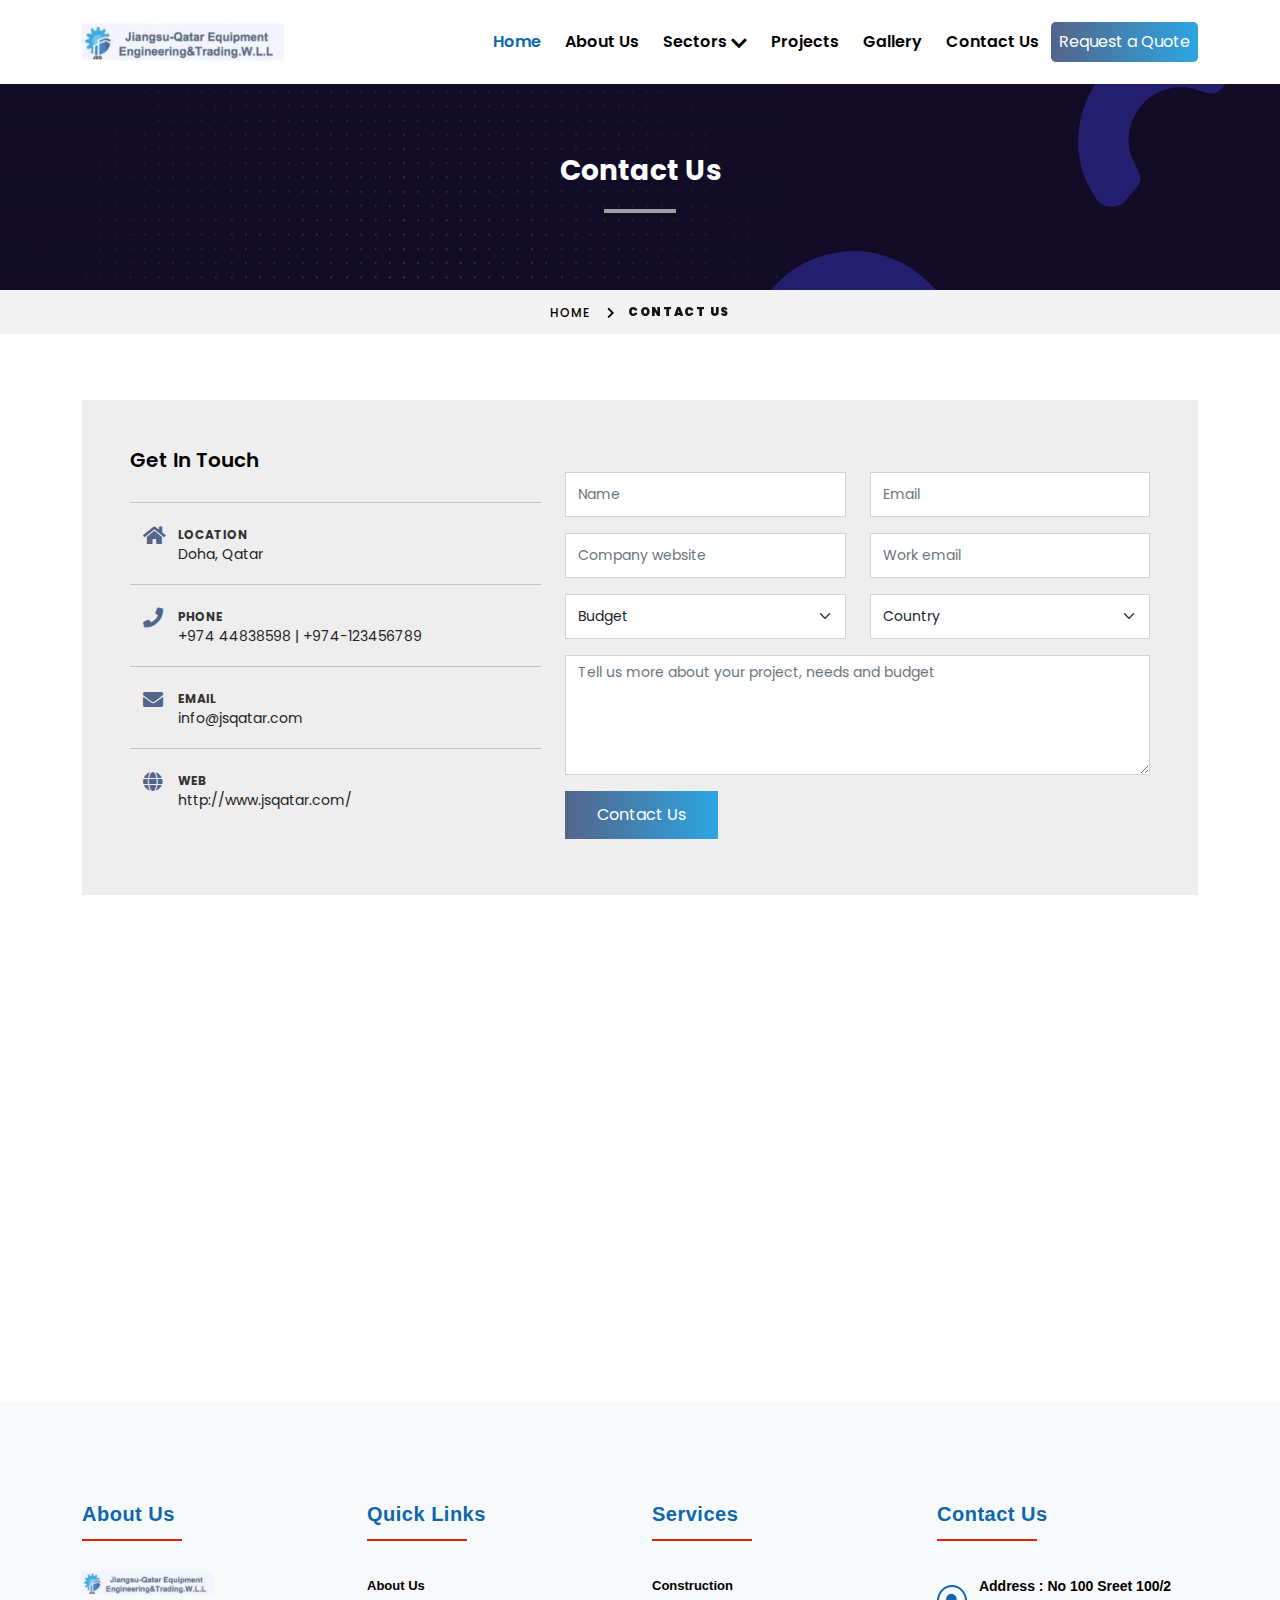
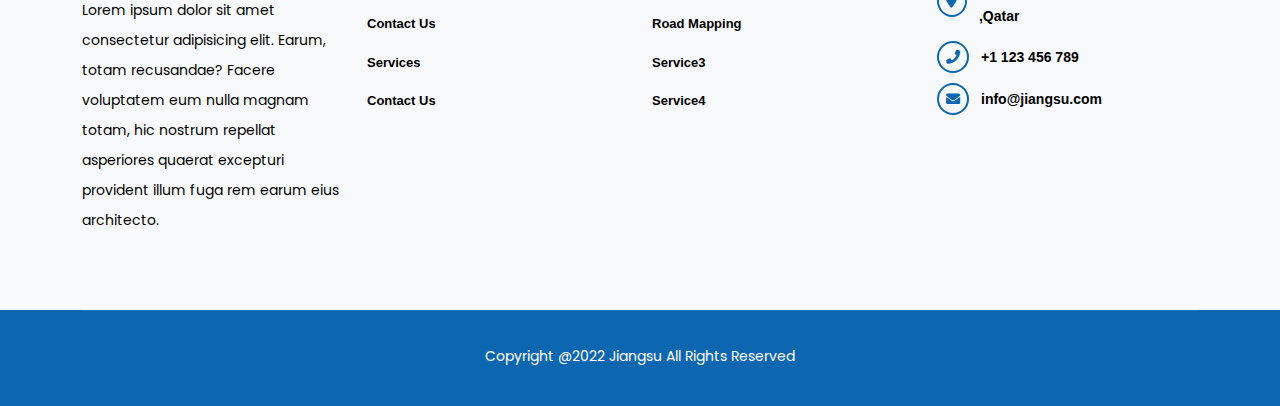
<file: contact.html>
<!DOCTYPE html>
<html lang="en">

<head>
    <meta charset="utf-8">
    <meta name="viewport" content="width=device-width, initial-scale=1, shrink-to-fit=no">

    <!-- SEO Meta Tags -->
    <meta name="description" content="Your description">
    <META NAME="ROBOTS" CONTENT="NOINDEX, NOFOLLOW">
    <meta name="author" content="Your name">
    <meta property="og:site_name" content="" />
    <meta property="og:site" content="" />
    <meta property="og:title" content="" />
    <meta property="og:description" content="" />
    <meta property="og:image" content="" />
    <meta property="og:url" content="" />
    <meta name="twitter:card" content="summary_large_image">

    <!-- Webpage Title -->
    <title>jsqatar</title>

    <!-- Styles -->
    <link href="https://fonts.googleapis.com/css?family=Poppins:100,100i,200,200i,300,300i,400,400i,500,500i,600,600i,700,700i,800,800i,900,900i&amp;display=swap" rel="stylesheet">
    <link href="css/bootstrap.min.css" rel="stylesheet">
    <link href="css/fontawesome-all.min.css" rel="stylesheet">
    <link rel="stylesheet" href="css/meanmenu.css">
    <link href="css/swiper.css" rel="stylesheet">
    <link href="css/styles.css" rel="stylesheet">

    <!-- Favicon  -->
    <link rel="icon" href="images/logo.png">
</head>

<body>



    <!-- Navigation -->
    <div class="navbar-area">

        <div class="mobile-nav">
            <a href="index.html" class="logo">
                <img src="images/logo.png" alt="Logo">
            </a>
        </div>

        <div class="main-nav">
            <div class="container">
                <nav class="navbar navbar-expand-md navbar-light ">
                    <a class="navbar-brand" href="index.html">
                        <img src="images/logo.png" alt="Logo" class="img-fluid logo">
                    </a>
                    <div class="collapse navbar-collapse mean-menu" id="navbarSupportedContent">
                        <ul class="navbar-nav ms-auto">
                            <li class="nav-item">
                                <a href="index.html" class="nav-link active">
                                    Home
                                
                                </a>

                            </li>

                            <li class="nav-item ">
                                <a href="about.html " class="nav-link ">
                                    About Us
                                </a>
                            </li>

                            <li class="nav-item">
                                <a href="service.html" class="nav-link">
                                    Sectors
                                    <i class='fa fa-chevron-down'></i>
                                </a>
                                <ul class="dropdown-menu">
                                    <li class="nav-item">
                                        <a href="servicesingle.html" class="nav-link">
                                            Construction Division
                                        </a>
                                    </li>
                                    <li class="nav-item">
                                        <a href="servicesingle.html" class="nav-link">
                                            Equipment Rental Division
                                        </a>
                                    </li>
                                    <li class="nav-item">
                                        <a href="servicesingle.html" class="nav-link">
                                            Steel structure division
                                        </a>
                                    </li>
                                    <li class="nav-item">
                                        <a href="servicesingle.html" class="nav-link">
                                            Software Design and Development
                                        </a>
                                    </li>
                                    <li class="nav-item">
                                        <a href="servicesingle.html " class="nav-link ">
                                            Trading Division
                                        </a>
                                    </li>
                                </ul>
                            </li>
                            <li class="nav-item ">
                                <a href="projects.html " class="nav-link ">
                                    Projects
                                </a>
                            </li>
                            <li class="nav-item ">
                                <a href="gallery.html " class="nav-link ">
                                    Gallery
                                </a>
                            </li>
                            <li class="nav-item ">
                                <a href="contact.html " class="nav-link ">
                                    Contact Us
                                </a>
                            </li>


                        </ul>
                        <a href="" class="default-btn p-2 rounded-3 d-none d-md-block ">Request a Quote <i class="bx bx-chevron-right"></i></a>

                    </div>
                </nav>
            </div>
        </div>

    </div>
    <!-- end of navbar -->
    <!-- end of navigation -->


    <!-- Breadcrumb -->
    <section class="bg-gray-7">
        <div class="breadcrumbs-custom box-transform-wrap context-dark bg-image gradient-overlay" style="background-image: url(images/page-header-bg.svg);">
            <div class="container">
                <h3 class="breadcrumbs-custom-title text-white">Contact Us</h3>
                <div class="breadcrumbs-custom-decor"></div>
            </div>
        </div>
        <div class="container text-center">
            <ul class="breadcrumbs-custom-path">
                <li><a href="index.html">Home</a></li>
                <!-- <li><a href="services.html">Services</a></li> -->
                <li class="active">Contact Us</li>
            </ul>
        </div>
    </section>

    <!-- end of Breadcrumb -->

    <!-- Contact us starts -->
    <section class="pt-50 myteam ">
        <div class="container">
            <div class="contact_bg">
                <div class="row">
                    <div class="col-md-5">
                        <section class="section_contacts">

                            <!-- <ul class="list-social list-inline">
                                <li>
                                    <a href="javascript:void(0);"><i class="icon fab fa-facebook"></i></a>
                                </li>
                                <li>
                                    <a href="javascript:void(0);"><i class="icon fab fa-twitter"></i></a>
                                </li>

                                <li>
                                    <a href="javascript:void(0);"><i class="icon fab fa-linkedin"></i></a>
                                </li>

                            </ul> -->
                            <h5>Get In Touch</h5>
                            <ul class="list-contacts list-unstyled">
                                <li class="list-contacts__item">
                                    <i class="fa fa-home"></i>
                                    <div class="list-contacts__inner">
                                        <div class="list-contacts__title">location</div>
                                        <div class="list-contacts__info">Doha, Qatar</div>
                                    </div>
                                </li>
                                <li class="list-contacts__item">
                                    <i class="fa fa-phone icon stroke "></i>
                                    <div class="list-contacts__inner">
                                        <div class="list-contacts__title">PHONE</div>
                                        <div class="list-contacts__info"> +974 44838598 | +974-123456789</div>
                                    </div>
                                </li>

                                <li class="list-contacts__item">
                                    <i class="fa fa-envelope"></i>
                                    <div class="list-contacts__inner">
                                        <div class="list-contacts__title">EMAIL</div>
                                        <div class="list-contacts__info">info@jsqatar.com </div>
                                    </div>
                                </li>
                                <li class="list-contacts__item">
                                    <i class="fa fa-globe"></i>
                                    <div class="list-contacts__inner">
                                        <div class="list-contacts__title">WEB</div>
                                        <div class="list-contacts__info">http://www.jsqatar.com/ </div>
                                    </div>
                                </li>

                            </ul>
                        </section>
                        <!-- end section_contacts -->
                    </div>
                    <div class="col-md-7">
                        <div class="contact_form">
                            <form action="#" class="mt-4 register-form">
                                <div class="row">
                                    <div class="col-sm-6">
                                        <div class="input-group mb-3">
                                            <input type="text" class="form-control" placeholder="Name" aria-label="name">
                                        </div>
                                    </div>
                                    <div class="col-sm-6 ">
                                        <div class="input-group mb-3">
                                            <input type="email" class="form-control" placeholder="Email" aria-label="email">
                                        </div>
                                    </div>
                                    <div class="col-sm-6">
                                        <div class="input-group mb-3">
                                            <input type="text" class="form-control" placeholder="Company website" aria-label="company-website">
                                        </div>
                                    </div>
                                    <div class="col-sm-6">
                                        <div class="input-group mb-3">
                                            <input type="email" class="form-control" placeholder="Work email" aria-label="work-Email">
                                        </div>
                                    </div>
                                    <div class="col-sm-6">
                                        <div class="input-group mb-3">
                                            <select class="form-control form-select" name="budget" id="budget" required="" data-msg="Please select your budget.">
                                                <option value="" selected="" disabled="">Budget</option>
                                                <option value="budget1">None, just getting started</option>
                                                <option value="budget1">Less than $20,000</option>
                                                <option value="budget1">$20,000 to $50,000</option>
                                                <option value="budget1">$50,000 to $100,000</option>
                                                <option value="budget2">$100,000 to $500,000</option>
                                                <option value="budget3">More than $500,000</option>
                                            </select>
                                        </div>
                                    </div>
                                    <div class="col-sm-6">
                                        <div class="input-group mb-3">
                                            <select class="form-control form-select" name="country" id="country" required="" data-msg="Please select your country.">
                                                <option value="" selected="" disabled="">Country</option>
                                                <option value="AF">Afghanistan</option>
                                                <option value="AX">Åland Islands</option>
                                                <option value="AL">Albania</option>
                                                <option value="DZ">Algeria</option>
                                                <option value="AS">American Samoa</option>
                                                <option value="AD">Andorra</option>
                                                <option value="AO">Angola</option>
                                                <option value="AI">Anguilla</option>
                                                <option value="AQ">Antarctica</option>
                                                <option value="AG">Antigua and Barbuda</option>
                                                <option value="AR">Argentina</option>
                                                <option value="AM">Armenia</option>
                                               
                                            </select>
                                        </div>
                                    </div>
                                    <div class="col-12">
                                        <div class="input-group mb-3">
                                            <textarea class="form-control" placeholder="Tell us more about your project, needs and budget" style="height: 120px"></textarea>
                                        </div>
                                    </div>

                                    <div class="col-12">
                                        <a href="" class="default-btn ">Contact Us</a>
                                    </div>
                                </div>
                            </form>
                        </div>


                    </div>
                </div>
            </div>
        </div>
    </section>
    <section class="pt-50">
        <div class="container">
            <iframe src="https://www.google.com/maps/embed?pb=!1m18!1m12!1m3!1d923095.8102764545!2d50.65728392026866!3d25.343048538945993!2m3!1f0!2f0!3f0!3m2!1i1024!2i768!4f13.1!3m3!1m2!1s0x3e45c534ffdce87f%3A0x1cfa88cf812b4032!2sQatar!5e0!3m2!1sen!2snp!4v1670578359825!5m2!1sen!2snp"
                width="100%" height="450" style="border:0;" allowfullscreen="" loading="lazy" referrerpolicy="no-referrer-when-downgrade"></iframe>
        </div>
    </section>
    <div class="footer-bottom-area bg-dark-light section-padding-sm">
        <div class="container">
            <div class="row widgets footer-widgets">

                <div class="col-lg-3 col-md-6 col-12">
                    <div class="single-widget widget-about">
                        <h5 class="widget-title">About Us</h5>
                        <img src="images/logo.png" alt="about widget image">
                        <p>Lorem ipsum dolor sit amet consectetur adipisicing elit. Earum, totam recusandae? Facere voluptatem eum nulla magnam totam, hic nostrum repellat asperiores quaerat excepturi provident illum fuga rem earum eius architecto.</p>
                    </div>
                </div>

                <div class="col-lg-3 col-md-6 col-12">
                    <div class="single-widget widget-quick-links">
                        <h5 class="widget-title">Quick Links</h5>
                        <ul>
                            <li><a href="#">About Us</a></li>
                            <li><a href="#">Contact Us</a></li>
                            <li><a href="#">Services</a></li>
                            <li><a href="#">Contact Us</a></li>
                        </ul>
                    </div>
                </div>

                <div class="col-lg-3 col-md-6 col-12">
                    <div class="single-widget widget-quick-links">
                        <h5 class="widget-title">Services</h5>
                        <ul>
                            <li><a href="#">Construction</a></li>
                            <li><a href="#">Road Mapping</a></li>
                            <li><a href="#">Service3</a></li>
                            <li><a href="#">Service4</a></li>
                        </ul>
                    </div>
                </div>

                <div class="col-lg-3 col-md-6 col-12">
                    <div class="single-widget widget-contact">
                        <h5 class="widget-title">Contact Us</h5>
                        <ul>
                            <li class="address">
                                <span class="icon"><i class="fa fa-map-marker"></i></span>
                                <p>Address : No 100 Sreet 100/2 ,Qatar</p>
                            </li>
                            <li class="phone">
                                <span class="icon"><i class="fa fa-phone"></i></span>
                                <p><a href="#">+1 123 456 789</a></p>
                            </li>

                            <li class="email">
                                <span class="icon"><i class="fa fa-envelope"></i></span>
                                <p><a href="#">info@jiangsu.com</a></p>
                            </li>
                        </ul>
                    </div>
                </div>

            </div>


        </div>
        <div>
            <div class="copyright-area">
                <div class="container">
                    <div class="copyright-area-content">
                        <p>
                            Copyright @2022 Jiangsu All Rights Reserved

                        </p>
                    </div>
                </div>
            </div>
        </div>
    </div>
    <!-- end of back to top button -->

    <!-- Scripts -->
    <script src="https://cdnjs.cloudflare.com/ajax/libs/jquery/3.6.0/jquery.min.js " integrity="sha512-894YE6QWD5I59HgZOGReFYm4dnWc1Qt5NtvYSaNcOP+u1T9qYdvdihz0PPSiiqn/+/3e7Jo4EaG7TubfWGUrMQ==" crossorigin=" anonymous " referrerpolicy="no-referrer "></script>
    <script src="js/bootstrap.min.js "></script>
    <!-- Bootstrap framework -->
    <script src="js/meanmenu.js "></script>
    <!-- <script src="js/swiper.min.js "></script> -->

    <script src="js/scripts.js "></script>
    <!-- Custom scripts -->

</body>

</html>
</file>
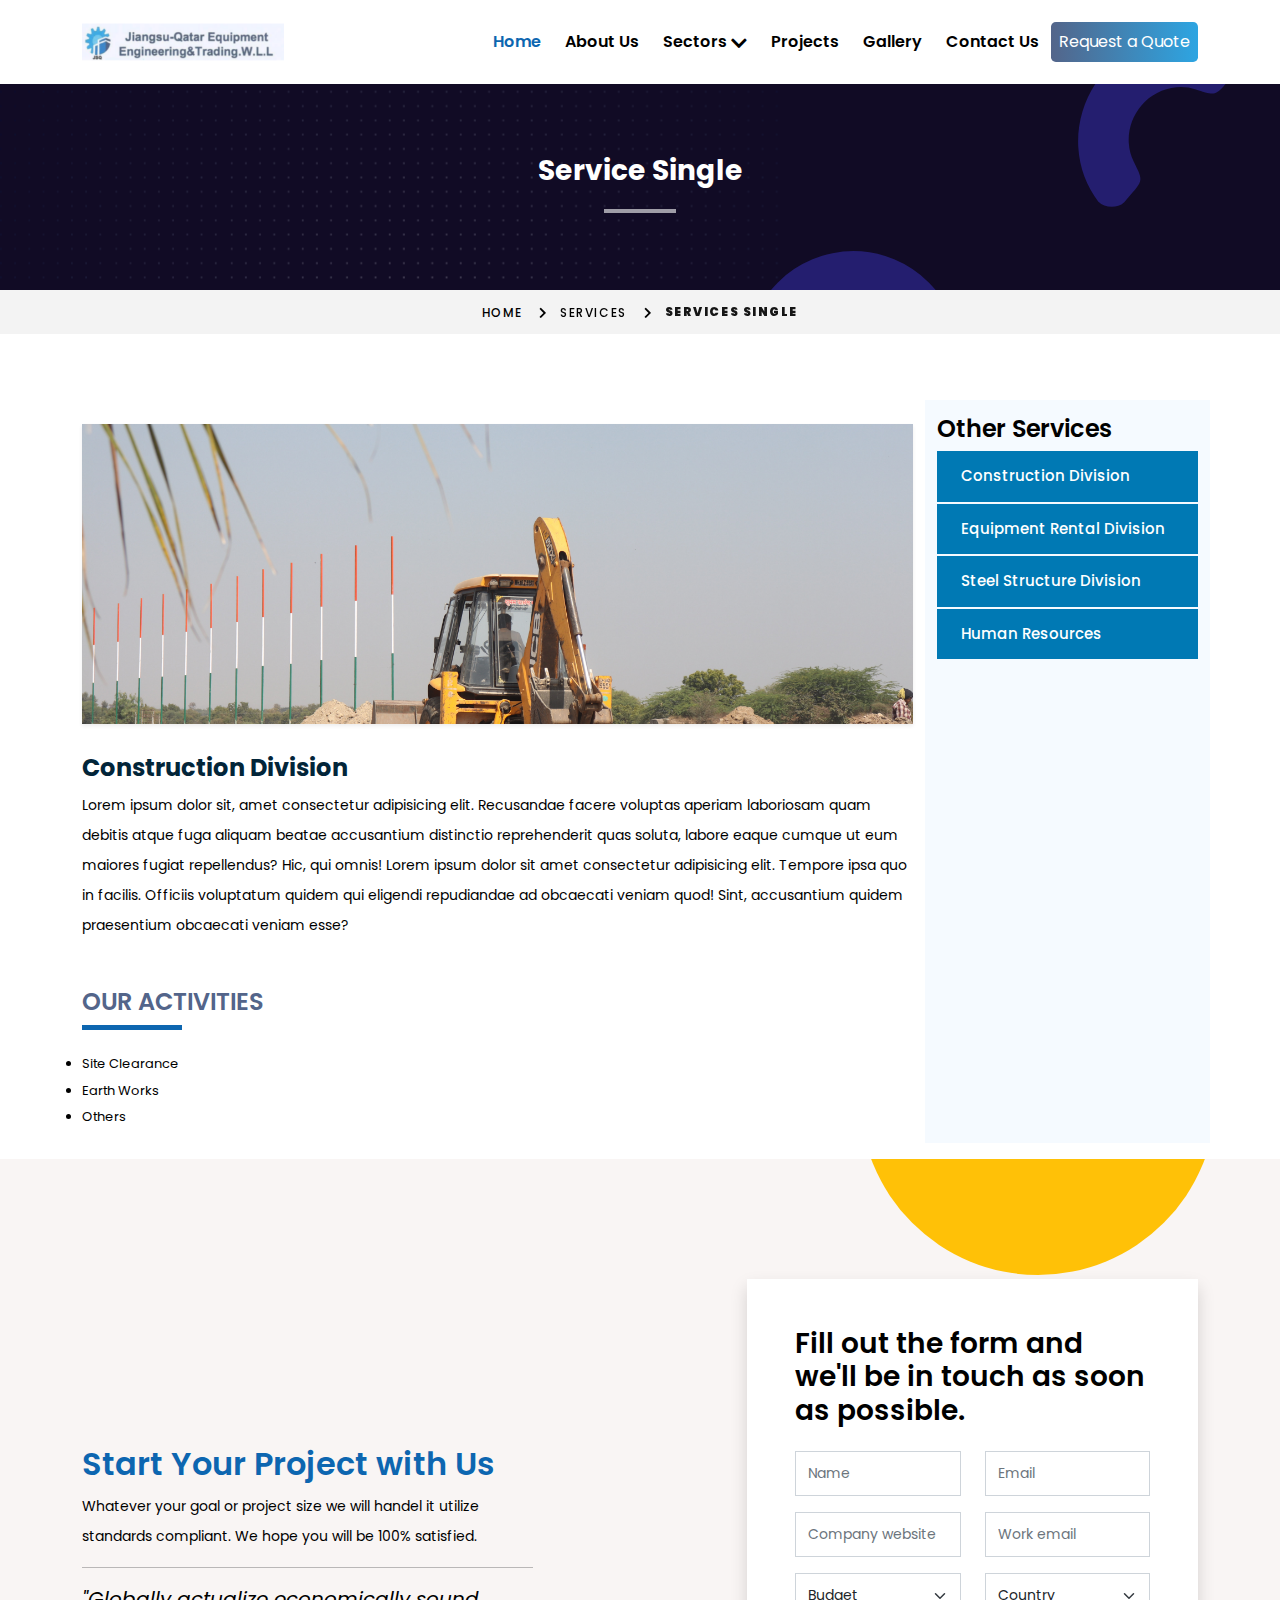
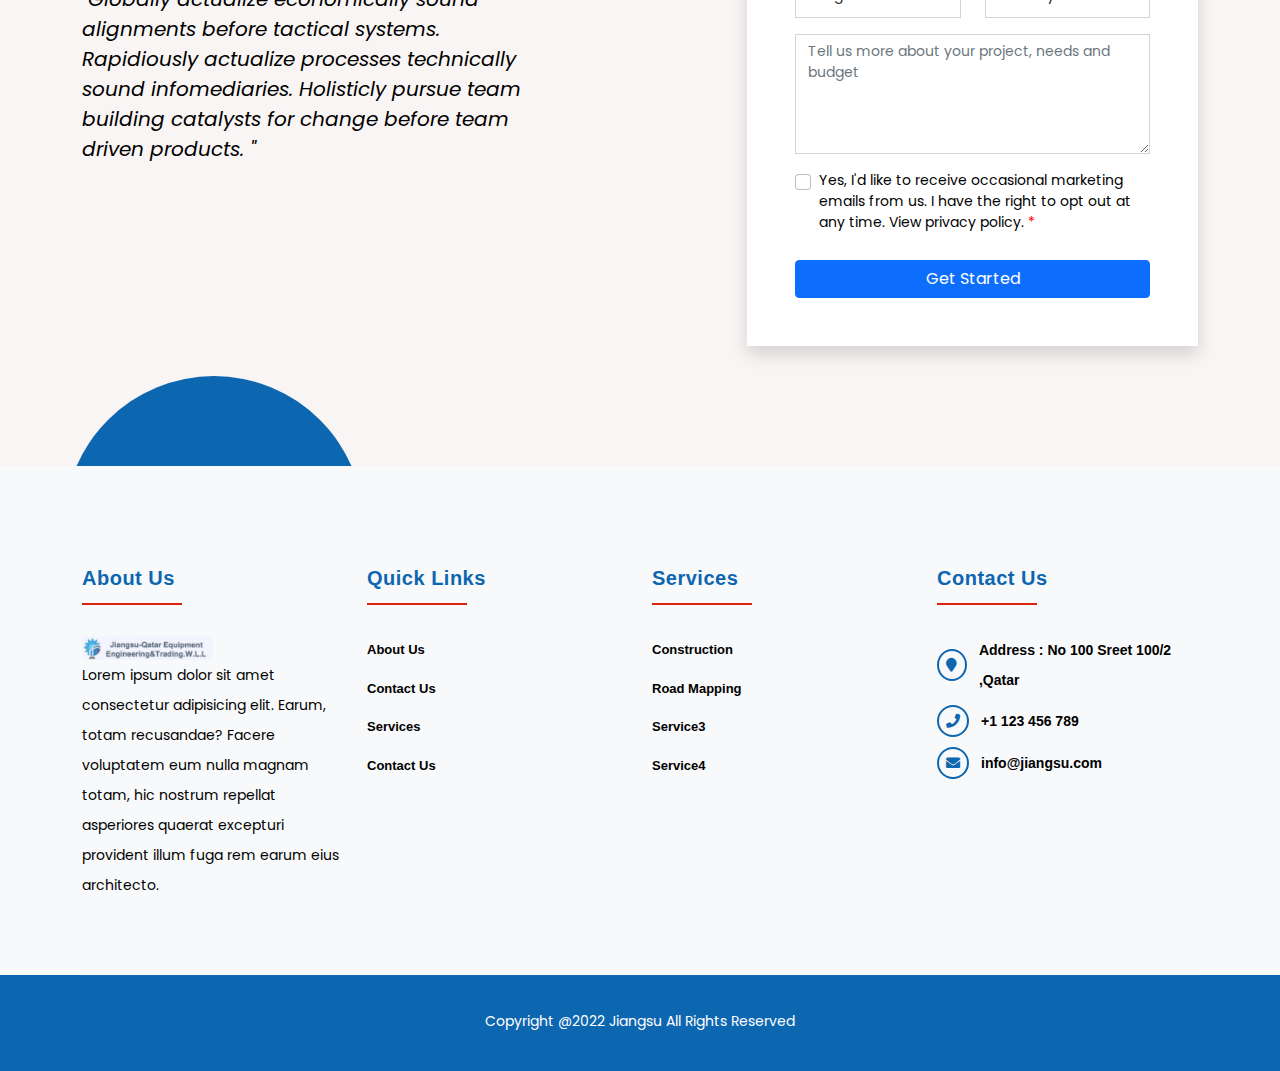
<file: servicesingle.html>
<!DOCTYPE html>
<html lang="en">

<head>
    <meta charset="utf-8">
    <meta name="viewport" content="width=device-width, initial-scale=1, shrink-to-fit=no">

    <!-- SEO Meta Tags -->
    <meta name="description" content="Your description">
    <META NAME="ROBOTS" CONTENT="NOINDEX, NOFOLLOW">
    <meta name="author" content="Your name">
    <meta property="og:site_name" content="" />
    <meta property="og:site" content="" />
    <meta property="og:title" content="" />
    <meta property="og:description" content="" />
    <meta property="og:image" content="" />
    <meta property="og:url" content="" />
    <meta name="twitter:card" content="summary_large_image">

    <!-- Webpage Title -->
    <title>jsqatar</title>

    <!-- Styles -->
    <link href="https://fonts.googleapis.com/css?family=Poppins:100,100i,200,200i,300,300i,400,400i,500,500i,600,600i,700,700i,800,800i,900,900i&amp;display=swap" rel="stylesheet">
    <link href="css/bootstrap.min.css" rel="stylesheet">
    <link href="css/fontawesome-all.min.css" rel="stylesheet">
    <link rel="stylesheet" href="css/meanmenu.css">
    <link href="css/swiper.css" rel="stylesheet">
    <link href="css/styles.css" rel="stylesheet">

    <!-- Favicon  -->
    <link rel="icon" href="images/logo.png">
</head>

<body>



    <!-- Navigation -->
    <div class="navbar-area">

        <div class="mobile-nav">
            <a href="index.html" class="logo">
                <img src="images/logo.png" alt="Logo">
            </a>
        </div>

        <div class="main-nav">
            <div class="container">
                <nav class="navbar navbar-expand-md navbar-light ">
                    <a class="navbar-brand" href="index.html">
                        <img src="images/logo.png" alt="Logo" class="img-fluid logo">
                    </a>
                    <div class="collapse navbar-collapse mean-menu" id="navbarSupportedContent">
                        <ul class="navbar-nav ms-auto">
                            <li class="nav-item">
                                <a href="index.html" class="nav-link active">
                                    Home
                                
                                </a>

                            </li>

                            <li class="nav-item ">
                                <a href="about.html " class="nav-link ">
                                    About Us
                                </a>
                            </li>

                            <li class="nav-item">
                                <a href="service.html" class="nav-link">
                                    Sectors
                                    <i class='fa fa-chevron-down'></i>
                                </a>
                                <ul class="dropdown-menu">
                                    <li class="nav-item">
                                        <a href="servicesingle.html" class="nav-link">
                                            Construction Division
                                        </a>
                                    </li>
                                    <li class="nav-item">
                                        <a href="servicesingle.html" class="nav-link">
                                            Equipment Rental Division
                                        </a>
                                    </li>
                                    <li class="nav-item">
                                        <a href="servicesingle.html" class="nav-link">
                                            Steel structure division
                                        </a>
                                    </li>
                                    <li class="nav-item">
                                        <a href="servicesingle.html" class="nav-link">
                                            Software Design and Development
                                        </a>
                                    </li>
                                    <li class="nav-item">
                                        <a href="servicesingle.html " class="nav-link ">
                                            Trading Division
                                        </a>
                                    </li>
                                </ul>
                            </li>
                            <li class="nav-item ">
                                <a href="projects.html " class="nav-link ">
                                    Projects
                                </a>
                            </li>
                            <li class="nav-item ">
                                <a href="gallery.html " class="nav-link ">
                                    Gallery
                                </a>
                            </li>
                            <li class="nav-item ">
                                <a href="contact.html " class="nav-link ">
                                    Contact Us
                                </a>
                            </li>


                        </ul>
                        <a href="" class="default-btn p-2 rounded-3 d-none d-md-block ">Request a Quote <i class="bx bx-chevron-right"></i></a>

                    </div>
                </nav>
            </div>
        </div>

    </div>
    <!-- end of navbar -->
    <!-- end of navigation -->


    <!-- Breadcrumb -->
    <section class="bg-gray-7">
        <div class="breadcrumbs-custom box-transform-wrap context-dark bg-image gradient-overlay" style="background-image: url(images/page-header-bg.svg);">
            <div class="container">
                <h3 class="breadcrumbs-custom-title text-white">Service Single</h3>
                <div class="breadcrumbs-custom-decor"></div>
            </div>
        </div>
        <div class="container text-center">
            <ul class="breadcrumbs-custom-path">
                <li><a href="index.html">Home</a></li>
                <li><a href="services.html">Services</a></li>
                <li class="active">Services Single</li>
            </ul>
        </div>
    </section>

    <!-- end of Breadcrumb -->

    <!-- single service starts -->
    <section class="pt-50 service_inner">
        <div class="container">
            <div class="row">
                <div class="col-md-9">
                    <div class="row align-items-lg-center justify-content-between">
                        <div class="col-lg-12 ">
                            <div class="pr-lg-4 mt-md-4 position-relative">
                                <div class=" serimg">
                                    <img src="images/roadworks.jpg" alt="" class="img-fluid shadow-sm rounded-custom">
                                </div>
                            </div>
                        </div>
                        <div class="col-lg-12 ">
                            <div class="mb-4">
                                <h2>Construction Division</h2>
                                <p>Lorem ipsum dolor sit, amet consectetur adipisicing elit. Recusandae facere voluptas aperiam laboriosam quam debitis atque fuga aliquam beatae accusantium distinctio reprehenderit quas soluta, labore eaque cumque ut eum
                                    maiores fugiat repellendus? Hic, qui omnis! Lorem ipsum dolor sit amet consectetur adipisicing elit. Tempore ipsa quo in facilis. Officiis voluptatum quidem qui eligendi repudiandae ad obcaecati veniam quod! Sint, accusantium
                                    quidem praesentium obcaecati veniam esse? </p>
                            </div>

                        </div>

                    </div>

                    <div class="row align-items-lg-center justify-content-between pt-4">
                        <div class="col-lg-12">
                            <div class="mb-4 associated_partners">
                                <h3 class="">Our Activities</h3>
                            </div>
                            <ul class="list-unstyled  mt-2 otheract">
                                <li>
                                    Site Clearance
                                </li>
                                <li>
                                    Earth Works
                                </li>
                                <li>
                                    Others
                                </li>
                            </ul>
                        </div>

                    </div>
                </div>
                <div class="col-md-3 mybg">
                    <aside class="widget widget-nav-menu">
                        <h4 class="text-start">Other Services</h4>
                        <ul class="widget-menu text-start list-unstyled">
                            <li class="active"><a href="servicesingle.html">Construction Division</a></li>
                            <li><a href="servicesingle.html">Equipment Rental Division</a></li>
                            <li><a href="servicesingle.html">Steel Structure Division</a></li>
                            <li><a href="servicesingle.html">Human Resources</a></li>

                        </ul>
                    </aside>
                </div>
            </div>
        </div>
    </section>



    <section class="serv_bg ptb-120 position-relative overflow-hidden mt-3">
        <div class="container">
            <div class="row align-items-center justify-content-between">
                <div class="col-xl-5 col-lg-5 col-md-12 order-1 order-lg-0">
                    <div class="testimonial-tab-slider-wrap mt-5 mt-lg-0 mt-xl-0">
                        <h2 class="text-theme">Start Your Project with Us</h2>
                        <p>Whatever your goal or project size we will handel it utilize standards compliant. We hope you will be 100% satisfied.</p>
                        <hr>
                        <div class=" testimonial-tab-content text-white-80">
                            <div class="">
                                <blockquote class="blockquote">
                                    <em>"Globally actualize economically sound alignments before tactical systems.
                                        Rapidiously actualize processes technically sound infomediaries. Holisticly
                                        pursue team building catalysts for change before team driven products. "</em>
                                </blockquote>
                                <!-- <div class="author-info mt-3">
                                    <span class="h6">Veronica P. Byrd</span>
                                    <span class="d-block small">Veterinary technician</span>
                                </div> -->
                            </div>

                        </div>

                    </div>
                </div>
                <div class="col-xl-5 col-lg-7 col-md-12 order-0 order-lg-1">
                    <div class=" p-5 bg-white shadow rounded-custom">
                        <h3 class="fw-medium">Fill out the form and we'll be in touch as soon as possible.</h3>

                        <form action="#" class="mt-4 register-form">
                            <div class="row">
                                <div class="col-sm-6">
                                    <div class="input-group mb-3">
                                        <input type="text" class="form-control" placeholder="Name" aria-label="name">
                                    </div>
                                </div>
                                <div class="col-sm-6 ">
                                    <div class="input-group mb-3">
                                        <input type="email" class="form-control" placeholder="Email" aria-label="email">
                                    </div>
                                </div>
                                <div class="col-sm-6">
                                    <div class="input-group mb-3">
                                        <input type="text" class="form-control" placeholder="Company website" aria-label="company-website">
                                    </div>
                                </div>
                                <div class="col-sm-6">
                                    <div class="input-group mb-3">
                                        <input type="email" class="form-control" placeholder="Work email" aria-label="work-Email">
                                    </div>
                                </div>
                                <div class="col-sm-6">
                                    <div class="input-group mb-3">
                                        <select class="form-control form-select" name="budget" id="budget" required="" data-msg="Please select your budget.">
                                            <option value="" selected="" disabled="">Budget</option>
                                            <option value="budget1">None, just getting started</option>
                                            <option value="budget1">Less than $20,000</option>
                                            <option value="budget1">$20,000 to $50,000</option>
                                            <option value="budget1">$50,000 to $100,000</option>
                                            <option value="budget2">$100,000 to $500,000</option>
                                            <option value="budget3">More than $500,000</option>
                                        </select>
                                    </div>
                                </div>
                                <div class="col-sm-6">
                                    <div class="input-group mb-3">
                                        <select class="form-control form-select" name="country" id="country" required="" data-msg="Please select your country.">
                                            <option value="" selected="" disabled="">Country</option>
                                            <option value="AF">Afghanistan</option>
                                            <option value="AX">Åland Islands</option>
                                            <option value="AL">Albania</option>
                                            <option value="DZ">Algeria</option>
                                            <option value="AS">American Samoa</option>
                                            <option value="AD">Andorra</option>
                                            <option value="AO">Angola</option>
                                            <option value="AI">Anguilla</option>
                                            <option value="AQ">Antarctica</option>
                                            <option value="AG">Antigua and Barbuda</option>
                                            <option value="AR">Argentina</option>
                                            <option value="AM">Armenia</option>
                                           
                                        </select>
                                    </div>
                                </div>
                                <div class="col-12">
                                    <div class="input-group mb-3">
                                        <textarea class="form-control" placeholder="Tell us more about your project, needs and budget" style="height: 120px"></textarea>
                                    </div>
                                </div>
                                <div class="col-12">
                                    <div class="form-check">
                                        <input class="form-check-input" type="checkbox" value="" id="flexCheckChecked">
                                        <label class="form-check-label small" for="flexCheckChecked">
                                            Yes, I'd like to receive occasional marketing emails from us. I have the
                                            right to opt out at any time.
                                            <a href="#"> View privacy policy</a>.
                                        </label>
                                    </div>
                                </div>
                                <div class="col-12">
                                    <button type="submit" class="btn btn-primary mt-4 d-block w-100">Get Started
                                    </button>
                                </div>
                            </div>
                        </form>
                    </div>
                </div>
            </div>
            <div class="bg-circle rounded-circle circle-shape-3 position-absolute bg-theme left-5"></div>
            <div class="bg-circle rounded-circle circle-shape-1 position-absolute bg-warning right-5"></div>
        </div>
    </section>

    <div class="footer-bottom-area bg-dark-light section-padding-sm">
        <div class="container">
            <div class="row widgets footer-widgets">

                <div class="col-lg-3 col-md-6 col-12">
                    <div class="single-widget widget-about">
                        <h5 class="widget-title">About Us</h5>
                        <img src="images/logo.png" alt="about widget image">
                        <p>Lorem ipsum dolor sit amet consectetur adipisicing elit. Earum, totam recusandae? Facere voluptatem eum nulla magnam totam, hic nostrum repellat asperiores quaerat excepturi provident illum fuga rem earum eius architecto.</p>
                    </div>
                </div>

                <div class="col-lg-3 col-md-6 col-12">
                    <div class="single-widget widget-quick-links">
                        <h5 class="widget-title">Quick Links</h5>
                        <ul>
                            <li><a href="#">About Us</a></li>
                            <li><a href="#">Contact Us</a></li>
                            <li><a href="#">Services</a></li>
                            <li><a href="#">Contact Us</a></li>
                        </ul>
                    </div>
                </div>

                <div class="col-lg-3 col-md-6 col-12">
                    <div class="single-widget widget-quick-links">
                        <h5 class="widget-title">Services</h5>
                        <ul>
                            <li><a href="#">Construction</a></li>
                            <li><a href="#">Road Mapping</a></li>
                            <li><a href="#">Service3</a></li>
                            <li><a href="#">Service4</a></li>
                        </ul>
                    </div>
                </div>

                <div class="col-lg-3 col-md-6 col-12">
                    <div class="single-widget widget-contact">
                        <h5 class="widget-title">Contact Us</h5>
                        <ul>
                            <li class="address">
                                <span class="icon"><i class="fa fa-map-marker"></i></span>
                                <p>Address : No 100 Sreet 100/2 ,Qatar</p>
                            </li>
                            <li class="phone">
                                <span class="icon"><i class="fa fa-phone"></i></span>
                                <p><a href="#">+1 123 456 789</a></p>
                            </li>

                            <li class="email">
                                <span class="icon"><i class="fa fa-envelope"></i></span>
                                <p><a href="#">info@jiangsu.com</a></p>
                            </li>
                        </ul>
                    </div>
                </div>

            </div>


        </div>
        <div>
            <div class="copyright-area">
                <div class="container">
                    <div class="copyright-area-content">
                        <p>
                            Copyright @2022 Jiangsu All Rights Reserved

                        </p>
                    </div>
                </div>
            </div>
        </div>
    </div>
    <!-- end of back to top button -->

    <!-- Scripts -->
    <script src="https://cdnjs.cloudflare.com/ajax/libs/jquery/3.6.0/jquery.min.js " integrity="sha512-894YE6QWD5I59HgZOGReFYm4dnWc1Qt5NtvYSaNcOP+u1T9qYdvdihz0PPSiiqn/+/3e7Jo4EaG7TubfWGUrMQ==" crossorigin=" anonymous " referrerpolicy="no-referrer "></script>
    <script src="js/bootstrap.min.js "></script>
    <!-- Bootstrap framework -->
    <script src="js/meanmenu.js "></script>
    <!-- <script src="js/swiper.min.js "></script> -->

    <script src="js/scripts.js "></script>
    <!-- Custom scripts -->

</body>

</html>
</file>
<file: css/meanmenu.css>
.mean-container .mean-bar{float:left;width:100%;position:absolute;background:0 0;padding:20px 0 0;z-index:999;border-bottom:1px solid rgba(0,0,0,.03);height:55px}.mean-container a.meanmenu-reveal{width:35px;height:30px;padding:12px 15px 0 0;position:absolute;right:0;cursor:pointer;color:#301d44;text-decoration:none;font-size:16px;text-indent:-9999em;line-height:22px;font-size:1px;display:block;font-weight:700}.mean-container a.meanmenu-reveal span{display:block;background:#301d44;position:relative;height:4px;margin-top:-5px;top:8px;border-radius:3px}.mean-container .mean-nav{float:left;width:100%;background:#fff;margin-top:55px}.mean-container .mean-nav ul{padding:0;margin:0;width:100%;border:none;list-style-type:none}.mean-container .mean-nav ul li{position:relative;float:left;width:100%}.mean-container .mean-nav ul li a{display:block;float:left;width:90%;padding:1em 5%;margin:0;text-align:left;color:#677294;border-top:1px solid #dbeefd;text-decoration:none}.mean-container .mean-nav ul li a.active{color:#000}.mean-container .mean-nav ul li li a{width:80%;padding:1em 10%;color:#677294;border-top:1px solid #dbeefd;opacity:1;filter:alpha(opacity=75);text-shadow:none!important;visibility:visible;text-transform:none;font-size:14px}.mean-container .mean-nav ul li.mean-last a{border-bottom:none;margin-bottom:0}.mean-container .mean-nav ul li li li a{width:70%;padding:1em 15%}.mean-container .mean-nav ul li li li li a{width:60%;padding:1em 20%}.mean-container .mean-nav ul li li li li li a{width:50%;padding:1em 25%}.mean-container .mean-nav ul li a:hover{background:#252525;background:rgba(255,255,255,.1)}.mean-container .mean-nav ul li a.mean-expand{margin-top:3px;width:100%;height:24px;padding:12px!important;text-align:right;position:absolute;right:0;top:0;z-index:2;font-weight:700;background:0 0;border:none!important}.mean-container .mean-push{float:left;width:100%;padding:0;margin:0;clear:both}.mean-nav .wrapper{width:100%;padding:0;margin:0}.mean-container .mean-bar,.mean-container .mean-bar *{-webkit-box-sizing:content-box;-moz-box-sizing:content-box;box-sizing:content-box}.mean-remove{display:none!important}.mobile-nav{display:none}.mobile-nav.mean-container .mean-nav ul li a.active{color:#ff2d55}.main-nav{background:#000;top:0;left:0;padding-top:15px;padding-bottom:15px;width:100%;z-index:999;height:auto}.mean-nav .dropdown-toggle::after{display:none}.navbar-light .navbar-brand,.navbar-light .navbar-brand:hover{color:#fff;font-weight:700;text-transform:uppercase;line-height:1}.main-nav nav ul{padding:0;margin:0;list-style-type:none}.main-nav nav .navbar-nav .nav-item{position:relative;padding:15px 0}.main-nav nav .navbar-nav .nav-item a{font-weight:500;font-size:16px;text-transform:uppercase;color:#fff;padding-left:0;padding-right:0;padding-top:0;padding-bottom:0;margin-left:15px;margin-right:15px}.main-nav nav .navbar-nav .nav-item a:hover,.main-nav nav .navbar-nav .nav-item a:focus,.main-nav nav .navbar-nav .nav-item a.active{color:#ff2d55}.main-nav nav .navbar-nav .nav-item:hover a{color:#ff2d55}.main-nav nav .navbar-nav .nav-item .dropdown-menu{-webkit-box-shadow:0 0 30px 0 rgba(0,0,0,.05);box-shadow:0 0 30px 0 rgba(0,0,0,.05);background:#0d1028;position:absolute;top:80px;left:0;width:250px;z-index:99;display:block;padding-top:20px;padding-left:5px;padding-right:5px;padding-bottom:20px;opacity:0;visibility:hidden;-webkit-transition:all .3s ease-in-out;transition:all .3s ease-in-out}.main-nav nav .navbar-nav .nav-item .dropdown-menu li{position:relative;padding:0}.main-nav nav .navbar-nav .nav-item .dropdown-menu li a{font-size:15px;font-weight:500;text-transform:capitalize;padding:9px 15px;margin:0;display:block;color:#fff}.main-nav nav .navbar-nav .nav-item .dropdown-menu li a:hover,.main-nav nav .navbar-nav .nav-item .dropdown-menu li a:focus,.main-nav nav .navbar-nav .nav-item .dropdown-menu li a.active{color:#ff2d55}.main-nav nav .navbar-nav .nav-item .dropdown-menu li .dropdown-menu{position:absolute;left:-100%;top:0;opacity:0!important;visibility:hidden!important}.main-nav nav .navbar-nav .nav-item .dropdown-menu li:hover .dropdown-menu{opacity:1!important;visibility:visible!important;top:-20px!important}.main-nav nav .navbar-nav .nav-item .dropdown-menu li .dropdown-menu li .dropdown-menu{position:absolute;left:-100%;top:0;opacity:0!important;visibility:hidden!important}.main-nav nav .navbar-nav .nav-item .dropdown-menu li:hover .dropdown-menu li:hover .dropdown-menu{opacity:1!important;visibility:visible!important;top:-20px!important}.main-nav nav .navbar-nav .nav-item .dropdown-menu li .dropdown-menu li a{color:#fff;text-transform:capitalize}.main-nav nav .navbar-nav .nav-item .dropdown-menu li .dropdown-menu li a:hover,.main-nav nav .navbar-nav .nav-item .dropdown-menu li .dropdown-menu li a:focus,.main-nav nav .navbar-nav .nav-item .dropdown-menu li .dropdown-menu li a.active{color:#fff}.main-nav nav .navbar-nav .nav-item:hover ul{opacity:1;visibility:visible;top:100%}.main-nav nav .navbar-nav .nav-item:last-child .dropdown-menu{left:auto;right:0}@media only screen and (max-width:991px){.mobile-nav{display:block;position:relative}.mobile-nav .logo{text-decoration:none;position:absolute;top:11px;z-index:999;left:15px;color:#fff;font-weight:700;text-transform:uppercase;font-size:20px}.mean-container .mean-bar{background-color:#fff;padding:0}.mean-container a.meanmenu-reveal{padding:20px 15px 0 0;margin-top:-5px}.mobile-nav nav .navbar-nav{height:300px;overflow-y:scroll}.mobile-nav nav .navbar-nav .nav-item a i{display:none}.main-nav{display:none!important}}
</file>
<file: css/styles.css>
:root {
    --theme-color: #53658a;
    --secondary-color: #0D66B0;
    --dark-color: #222;
    --white-color: #fff;
    --bg-color: #f3f1f2;
    --light-blue: #eff6fd;
    --optionalColor: #333146;
    --whiteColor: #ffffff;
    --blackColor: #262E2E;
    --postcolor: #6a7a83;
    --fontSize: 16px;
    --transition: .5s;
    --gradient-color: linear-gradient(90deg, #53658a 0%, #2da5e2 100%);
    --main-color: #586988;
    --transition: .6s;
}

body,
html {
    width: 100%;
    height: 100%;
    font-family: 'poppins', sans-serif;
}

body,
p {
    color: #000;
    font: 400 1rem/1.625rem;
}

element.style {}

body,
p {
    color: #000;
    font: 400 1rem/1.625rem;
}

p {
    line-height: 30px;
    margin-top: 0;
    margin-bottom: 0;
    font-size: 14px;
}

a {
    color: #000;
    text-decoration: underline;
}

h1,
h2,
h3,
h4,
h5,
h6 {
    color: #000;
    font-weight: 600;
}

a:hover {
    color: #6c717b;
    text-decoration: underline;
}

a {
    text-decoration: none
}

.section-title {
    text-align: center;
    max-width: 620px;
    margin: 0 auto 35px;
}

.section-title h2 {
    margin-bottom: 0;
    font-size: 35px;
    line-height: 1.4;
}

.section-title span {
    font-size: var(--font-size);
    color: var(--secondary-color);
    display: block;
    margin-bottom: 15px;
    font-weight: bold;
}


/**********************/


/*     Navigation     */


/**********************/

.navbar-area {
    background-color: transparent;
    -webkit-transition: .3s;
    transition: .3s;
    position: relative;
    padding-top: 0;
    padding-bottom: 0;
    padding-right: 0;
    padding-left: 0
}

.navbar-light {
    padding: 0;
    padding-left: 0;
    padding-right: 0;
    background-color: transparent
}

.navbar-light .navbar-brand img {
    float: left;
    padding: 10px 0
}

.navbar-light .navbar-brand-sticky {
    display: none
}

.main-nav {
    position: inherit;
    background-color: #fff;
    top: 0;
    left: 0;
    z-index: inherit;
    padding: 0;
    width: 100%;
    height: auto
}

.main-nav nav .navbar-nav .nav-item:hover a,
.main-nav nav .navbar-nav .nav-item .active {
    color: var(--theme-color)!important
}

.main-nav nav .navbar-nav .nav-item a {
    text-transform: capitalize;
    color: #000;
    font-weight: 600;
    margin-left: 12px;
    margin-right: 12px
}

.main-nav nav .navbar-nav .nav-item a i {
    line-height: 0;
    position: relative;
    top: 3px;
    font-size: 18px
}

.main-nav nav .navbar-nav .nav-item a:hover,
.main-nav nav .navbar-nav .nav-item a :focus {
    color: var(--theme-color)!important
}

.main-nav nav .navbar-nav .nav-item a.active {
    color: var(--secondary-color)!important;
}

.main-nav nav .navbar-nav .nav-item a .active::before {
    -webkit-transform: scale(1);
    transform: scale(1)
}

.main-nav nav .navbar-nav .nav-item .dropdown-menu {
    border: none;
    padding: 0;
    border-radius: 0;
    background-color: #fff!important
}

.main-nav nav .navbar-nav .nav-item .dropdown-menu li {
    border-bottom: 1px solid #fff
}

.main-nav nav .navbar-nav .nav-item .dropdown-menu li:last-child {
    border-bottom: none
}

.main-nav nav .navbar-nav .nav-item .dropdown-menu li a {
    text-transform: capitalize;
    color: #000 !important;
    position: relative;
    -webkit-transition: .7s;
    transition: .7s;
    font-weight: 600;
    padding: 10px;
    border-bottom: 1px dashed #ebebeb
}

.main-nav nav .navbar-nav .nav-item .dropdown-menu li a.active {
    border-radius: 0;
    color: var(--theme-color)!important;
    background-color: #f3f3f3;
    border-left: 3px solid var(--theme-color)
}

.main-nav nav .navbar-nav .nav-item .dropdown-menu li a:hover,
.main-nav nav .navbar-nav .nav-item .dropdown-menu li a :focus,
.main-nav nav .navbar-nav .nav-item .dropdown-menu li a .active {
    color: var(--theme-color)!important;
    border-radius: 0;
    background-color: #f3f3f3;
    border-left: 3px solid var(--theme-color)
}

.main-nav nav .navbar-nav .nav-item .dropdown-menu li.active {
    color: var(--theme-color)!important;
    background-color: #f3f3f3;
    border-left: 3px solid var(--theme-color)
}

.main-nav nav .navbar-nav .nav-item .dropdown-menu li .dropdown-menu {
    left: 100%;
    margin-top: 18px!important;
    position: absolute
}

.main-nav .others-options .option-item {
    margin-right: 20px
}

.main-nav .others-options .option-item:last-child {
    margin-right: 0
}

.sticky-nav {
    top: 0;
    position: fixed;
    -webkit-animation: 900ms ease-in-out 5s normal none 1 running fadeInDown;
    animation: 900ms ease-in-out 5s normal none 1 running fadeInDown;
    -webkit-transition: .9s;
    transition: .9s;
    width: 100%!important;
    z-index: 999
}

.sticky-nav .navbar-light .navbar-brand img {
    max-width: 13202px
}

.sticky-nav .main-nav {
    top: 0;
    background-color: #fff;
    position: fixed;
    z-index: 9999;
    -webkit-box-shadow: 0 0 15px rgba(0, 0, 0, .3);
    box-shadow: 0 0 15px rgba(0, 0, 0, .3)
}

img.img-fluid.logo {
    width: 202px;
    object-fit: contain;
    height: 74px;
}

@media(max-width:767px) {
    .mobile-nav .logo img {
        max-width: 120px;
        height: 40px;
        /* margin-top: -5px */
    }
    .others-options {
        display: none!important
    }
    .side-nav-responsive {
        display: block
    }
    .side-nav-responsive .container {
        position: relative;
        display: -webkit-box;
        display: -ms-flexbox;
        display: flex
    }
    .side-nav-responsive .container .container {
        position: absolute;
        top: 55px;
        right: -20px;
        max-width: 185px;
        margin-left: auto;
        opacity: 0;
        visibility: hidden;
        -webkit-transition: .7s;
        transition: .7s;
        -webkit-transform: scaleX(0);
        transform: scaleX(0);
        z-index: 2;
        padding-left: 15px;
        padding-right: 15px
    }
}


/*****************/


/*    Header     */


/*****************/


/*--------------------------------------------------------------
# Hero Section
--------------------------------------------------------------*/

.pt-50 {
    padding-top: 50px;
}

.pb-50 {
    padding-bottom: 50px;
}


/*--------------------------------------------------------------
# Hero Section
--------------------------------------------------------------*/

#hero {
    width: 100%;
    height: 100vh;
    background-color: rgba(63, 73, 83, 0.8);
    overflow: hidden;
    position: relative;
}

#hero .carousel,
#hero .carousel-inner,
#hero .carousel-item,
#hero .carousel-item::before {
    position: absolute;
    top: 0;
    right: 0;
    left: 0;
    bottom: 0;
}

#hero .carousel-item {
    background-size: cover;
    background-position: center;
    background-repeat: no-repeat;
}

#hero .carousel-item::before {
    content: "";
    background-color: #022539f0;
}

#hero .carousel-container {
    display: flex;
    justify-content: center;
    align-items: center;
    position: absolute;
    bottom: 0;
    top: 70px;
    left: 50px;
    right: 50px;
}

#hero .container {
    text-align: center;
}

#hero h2 {
    color: #fff;
    margin-bottom: 20px;
    font-size: 48px;
    font-weight: 700;
}

#hero p {
    -webkit-animation-delay: 0.4s;
    animation-delay: 0.4s;
    margin: 0 auto 30px auto;
    color: #fff;
}

#hero .carousel-inner .carousel-item {
    transition-property: opacity;
    background-position: center top;
}

#hero .carousel-inner .carousel-item,
#hero .carousel-inner .active.carousel-item-start,
#hero .carousel-inner .active.carousel-item-end {
    opacity: 0;
}

#hero .carousel-inner .active,
#hero .carousel-inner .carousel-item-next.carousel-item-start,
#hero .carousel-inner .carousel-item-prev.carousel-item-end {
    opacity: 1;
    transition: 0.5s;
}

#hero .carousel-inner .carousel-item-next,
#hero .carousel-inner .carousel-item-prev,
#hero .carousel-inner .active.carousel-item-start,
#hero .carousel-inner .active.carousel-item-end {
    left: 0;
    transform: translate3d(0, 0, 0);
}

#hero .carousel-control-next-icon,
#hero .carousel-control-prev-icon {
    background: none;
    font-size: 30px;
    line-height: 0;
    width: auto;
    height: auto;
    background: rgba(255, 255, 255, 0.2);
    border-radius: 50px;
    transition: 0.3s;
    color: rgba(255, 255, 255, 0.5);
    width: 54px;
    height: 54px;
    display: flex;
    align-items: center;
    justify-content: center;
}

#hero .carousel-control-next-icon:hover,
#hero .carousel-control-prev-icon:hover {
    background: rgba(255, 255, 255, 0.3);
    color: rgba(255, 255, 255, 0.8);
}

#hero .carousel-indicators li {
    cursor: pointer;
    background: #fff;
    overflow: hidden;
    border: 0;
    width: 12px;
    height: 12px;
    border-radius: 50px;
    opacity: 0.6;
    transition: 0.3s;
}

#hero .carousel-indicators li.active {
    opacity: 1;
    background: var(--theme-color);
}

.btn-get-started {
    font-family: "Raleway", sans-serif;
    font-weight: 500;
    font-size: 14px;
    letter-spacing: 1px;
    display: inline-block;
    padding: 14px 32px;
    border-radius: 4px;
    transition: 0.5s;
    line-height: 1;
    color: #fff;
    -webkit-animation-delay: 0.8s;
    animation-delay: 0.8s;
    background: var(--theme-color);
}

.btn-get-started:hover {
    background: var(--theme-color);
}

@media (max-width: 992px) {
    #hero {
        height: 100vh;
    }
    #hero .carousel-container {
        top: 8px;
    }
}

@media (max-width: 768px) {
    #hero h2 {
        font-size: 28px;
    }
}

@media (min-width: 1024px) {
    #hero .carousel-control-prev,
    #hero .carousel-control-next {
        width: 5%;
    }
}

@media (max-height: 500px) {
    #hero {
        height: 120vh;
    }
}

.default-btn {
    display: inline-block;
    padding: 12px 32px;
    color: #ffffff;
    text-align: center;
    position: relative;
    overflow: hidden;
    z-index: 1;
    background: var(--gradient-color);
}

.border-radius-50 {
    border-radius: 50px;
}

.default-btn::before {
    content: "";
    position: absolute;
    z-index: -1;
    height: 100%;
    left: -36%;
    top: 0;
    -webkit-transform: skew(50deg);
    transform: skew(50deg);
    -webkit-transition-duration: 0.6s;
    transition-duration: 0.6s;
    -webkit-transform-origin: top left;
    transform-origin: top left;
    width: 0;
}

.default-btn:hover {
    color: #ffffff !important;
}

.default-btn:hover:before {
    height: 100%;
    width: 135%;
    background-color: #252525;
}


/* about us */

.about-image-wrap {
    position: relative;
    padding-right: 100px;
    padding-bottom: 50px;
    z-index: 1;
}

.about-image-wrap img:nth-child(2) {
    position: absolute;
    right: 0;
    bottom: 0;
    z-index: 1;
    border-top: 5px solid var(--secondary-color);
    border-left: 5px solid var(--secondary-color);
}

.about-content span {
    font-size: var(--font-size);
    font-weight: bold;
    display: block;
    margin-bottom: 15px;
    color: var(--main-color);
}

.about-content h3 {
    font-size: 35px;
    margin-bottom: 15px;
    line-height: 1.5;
}

.about-content p {
    margin-bottom: 8px;
}


/* services */

.serv_bg {
    background-color: #F9F5F4;
}

.service_icon_box.s3 {
    padding: 50px 27px;
}

.service_icon_box.s3 {
    padding: 40px 27px 35px;
    position: relative;
    border-radius: 15px;
    -webkit-border-radius: 15px;
    -moz-border-radius: 15px;
    box-shadow: 8px 8px 30px 0px rgb(42 67 113 / 15%);
    -webkit-box-shadow: 8px 8px 30px 0px rgb(42 67 113 / 15%);
    -moz-box-shadow: 8px 8px 30px 0px rgba(42, 67, 113, 0.15);
    background: #fff;
    margin-bottom: 2em;
}

.service_icon_box.s3:hover {
    -webkit-transform: translateY(-5px);
    transform: translateY(-5px);
}

.service_icon_box {
    -webkit-transition: all 0.3s linear;
    -moz-transition: all 0.3s linear;
    -o-transition: all 0.3s linear;
    -ms-transition: all 0.3s linear;
    transition: all 0.3s linear;
}

.service_icon_box.s3 .bg-s3 {
    position: absolute;
    content: "";
    opacity: 0;
    visibility: hidden;
    left: 0;
    top: 0;
    width: 100%;
    height: 100%;
    z-index: -1;
    -webkit-transition: all 0.3s linear;
    -moz-transition: all 0.3s linear;
    -o-transition: all 0.3s linear;
    -ms-transition: all 0.3s linear;
    transition: all 0.3s linear;
    background-color: var(--theme-color);
    /* background-image: -moz-linear-gradient(145deg, var(--theme-color), var(--secondary-color)); */
    background-image: -webkit-gradient(linear, left top, right top, from(#2E4BE2), to(#1EBBDD));
    background-image: linear-gradient(90deg, #3d86c7 0%, #53658a100%);
    border-radius: 15px;
    -webkit-border-radius: 15px;
    -moz-border-radius: 15px;
}

.service_icon_box.s3 .icon-main {
    background-color: transparent;
    background-image: var(--gradient-color);
}

.service_icon_box.s3 .icon-main {
    width: 70px;
    height: 70px;
    line-height: 70px;
    text-align: center;
    color: #fff;
    display: inline-block;
    margin-bottom: 25px;
    transition: all 0.5s ease;
    -webkit-transition: all 0.5s ease;
    -moz-transition: all 0.5s ease;
    -o-transition: all 0.5s ease;
    -ms-transition: all 0.5s ease;
    border-radius: 50%;
    -webkit-border-radius: 50%;
    -moz-border-radius: 50%;
    background-color: var(--theme-color);
    background-image: -moz-linear-gradient(145deg, var(--theme-color), var(--secondary-color));
    background-image: -webkit-linear-gradient( 145deg, var(--theme-color), var(--secondary-color));
    background-image: var(--gradient-color);
    box-shadow: 8px 8px 30px 0px rgb(1 96 231 / 30%);
    -webkit-box-shadow: 8px 8px 30px 0px rgb(1 96 231 / 30%);
    -moz-box-shadow: 8px 8px 30px 0px rgba(1, 96, 231, 0.3);
}

.service_icon_box.s3 .icon-main i,
.service_icon_box.s3 .icon-main span:before {
    font-size: 30px;
}

.service_icon_box.s3 .content-box h5 {
    margin-bottom: 12px;
    font-size: 18px;
    -webkit-transition: all 0.3s linear;
    -moz-transition: all 0.3s linear;
    -o-transition: all 0.3s linear;
    -ms-transition: all 0.3s linear;
    transition: all 0.3s linear;
}

.service_icon_box.s3 .content-box p {
    -webkit-transition: all 0.3s linear;
    -moz-transition: all 0.3s linear;
    -o-transition: all 0.3s linear;
    -ms-transition: all 0.3s linear;
    transition: all 0.3s linear;
}

.service_icon_box .content-box p:last-child {
    margin-bottom: 15px;
}

.service_icon_box.s3 .action-box {
    position: absolute;
    bottom: -40px;
    left: 0;
    width: 100%;
    opacity: 0;
    -webkit-transition: all 0.3s linear;
    -moz-transition: all 0.3s linear;
    -o-transition: all 0.3s linear;
    -ms-transition: all 0.3s linear;
    transition: all 0.3s linear;
}

.services-btn {
    font-size: var(--font-size);
    font-weight: 500;
    color: var(--main-color);
    -webkit-transition: var(--transition);
    transition: var(--transition);
    margin-top: 1em;
}

.service_icon_box:hover .services-btn {
    color: var(--white-color);
    letter-spacing: 1px;
}

.m-t50 {
    margin-top: 50px;
}

.service_icon_box.s3:hover .bg-s3,
.service_icon_box.s3:hover .action-box {
    opacity: 1;
    visibility: visible;
}

.service_icon_box.s3:hover .icon-main {
    background: #fff;
    color: var(--secondary-color);
}

.service_icon_box.s3:hover h5,
.service_icon_box.s3:hover p {
    color: #fff;
}

.service_icon_box.s3:hover .action-box {
    bottom: -26px;
}

.service_icon_box.s3:hover .bg-s3,
.service_icon_box.s3:hover .action-box {
    opacity: 1;
    visibility: visible;
}

.line-bottom {
    position: relative;
    margin-bottom: 30px;
    padding-bottom: 10px;
    color: var(--secondary-color);
}

.title-wrapper .title {
    margin-top: -6px;
    line-height: 1.3;
    position: relative;
    z-index: 0;
    text-transform: capitalize;
    font-weight: 600;
    color: var(--main-color);
    font-size: 35px;
}

.line-bottom::after {
    bottom: -1px;
    content: "";
    height: 2px;
    left: 0px;
    position: absolute;
    width: 50px;
    background: var(--secondary-color);
}

.thumb img {
    width: 31em;
}


/* what we do */


/* why us */

.service_left h2 {
    font-weight: 600;
    /* font-size: 33px; */
    line-height: 40px;
    letter-spacing: 1px;
    color: var(--secondary-color);
}

.choose-area {
    position: relative;
    background: var(--theme-color);
    padding: 50px 30px 50px 0;
}

.main_heading {
    margin-bottom: 50px;
}

.main_title_top {
    text-transform: uppercase;
    font-weight: 600;
    font-size: 18px;
    color: var(--theme-color);
    position: relative;
}

.main_title {
    font-weight: 700;
    text-transform: capitalize;
    font-size: 48px;
    color: var(--secondary-color);
    margin-top: 5px;
    margin-bottom: 0;
}

.main_title span {
    color: #fff;
}

.main_heading p {
    font-size: 16px;
}

.choose-item-icon i {
    width: 60px;
    height: 60px;
    border: 2px solid #fff;
    border-radius: 50px;
    display: flex;
    align-items: center;
    justify-content: center;
    color: #fff;
    font-size: 35px;
}

.choose-item-info h3 {
    color: #fff;
    margin-bottom: 10px;
    font-size: 22px;
}

.choose-item-info p {
    color: #fff;
}

.choose-item {
    display: flex;
    align-items: flex-start;
    gap: 20px;
    margin-top: 30px;
}

.choose-img {
    background-position: center;
    background-repeat: no-repeat;
    background-size: cover;
    height: 100%;
    border: 7px solid #fff;
    box-shadow: 0 1px 15px 1px rgb(0 0 0 / 10%);
}


/* footer */

.widget-title {
    color: var(--secondary-color);
    font-family: "Raleway", sans-serif;
    font-weight: 700;
    margin-bottom: 30px;
    letter-spacing: 0.5px;
    position: relative;
    padding-bottom: 15px;
}

.widget-title::after {
    content: "";
    position: absolute;
    left: 0;
    bottom: 0;
    height: 2px;
    width: 100px;
    background: #D9230C;
}

.widgets.footer-widgets .widget-quick-links ul {
    margin-top: -4px;
}

.widgets.footer-widgets .single-widget ul {
    padding-left: 0;
    margin-bottom: 0;
}

.widgets.footer-widgets .widget-quick-links ul li {
    display: block;
}

.widgets.footer-widgets .widget-quick-links ul li a {
    display: block;
    font-size: 13px;
    color: #000;
    border-bottom: 1px solid rgba(255, 255, 255, 0.1);
    padding: 9px 0;
    font-weight: 600;
}

.widgets.footer-widgets .single-widget ul li {
    list-style: none;
    font-family: "Raleway", sans-serif;
}

.widgets.footer-widgets .widget-contact ul li {
    color: #000;
    font-size: 13px;
    color: #ffffff;
    display: -webkit-box;
    display: -ms-flexbox;
    display: flex;
    -webkit-box-align: center;
    -ms-flex-align: center;
    align-items: center;
}

.widgets.footer-widgets .widget-contact ul li span {
    font-size: 14px;
    color: var(--secondary-color);
    border: 2px solid var(--secondary-color);
    border-radius: 3px;
    height: 32px;
    width: 32px;
    display: inline-block;
    line-height: 28px;
    text-align: center;
    margin-right: 12px;
    border-radius: 100%;
}

.widgets.footer-widgets .widget-contact ul li.phone,
.widgets.footer-widgets .widget-contact ul li.fax {
    font-size: 15px;
}

.widgets.footer-widgets .widget-contact ul li+li {
    margin-top: 10px;
}

.footer-bottom-area.bg-dark-light.section-padding-sm {
    background: #f8f9fa;
    padding-top: 100px;
}

.copyright-area .copyright-area-content {
    border-top: 1px solid rgba(255, 255, 255, 0.05);
    padding-top: 30px;
    text-align: center;
}

.copyright-area .copyright-area-content p {
    font-weight: 400;
    color: var(--white-color);
}

.copyright-area .copyright-area-content p a {
    display: inline-block;
    font-weight: bold;
    color: var(--white-color);
}

.copyright-area {
    margin-top: 75px;
    padding-bottom: 35px;
    background: var(--secondary-color);
}

.single-widget.widget-contact li p,
.single-widget.widget-contact li a {
    color: #000;
    font-weight: 600;
}


/*  service inner page*/


/* breadcrumb */

[class^='bg-'] {
    background-size: cover;
    background-position: center center;
}

.bg-gray-7 {
    background-color: #f3f3f3;
}

.box-transform-wrap {
    position: relative;
    overflow: hidden;
    z-index: 1;
}

.gradient-overlay {
    position: relative;
    overflow: hidden;
    z-index: 1;
}

.bg-image {
    background-size: cover;
    background-position: center center;
}

.breadcrumbs-custom {
    position: relative;
    padding: 50px 0;
    text-align: center;
    background-color: #110b25;
}

@media (min-width: 1200px) {
    .breadcrumbs-custom {
        padding: 116px 0;
    }
}

@media (min-width: 992px) {
    .breadcrumbs-custom {
        padding: 90px 0;
    }
}

@media (min-width: 768px) {
    .breadcrumbs-custom {
        padding: 80px 0;
    }
}

@media (min-width: 576px) {
    .breadcrumbs-custom {
        padding: 70px 0;
    }
}

.breadcrumbs-custom-title {
    font-weight: 700;
}

.breadcrumbs-custom-decor::before {
    display: inline-block;
    content: '';
    width: 72px;
    height: 4px;
    background: rgba(255, 255, 255, 0.6);
}

@media (min-width: 768px) {
    .breadcrumbs-custom-path {
        padding: 20px 0;
    }
}

.breadcrumbs-custom-path {
    padding: 10px 0;
    margin-left: -17px;
    margin-right: -17px;
}

.breadcrumbs-custom-path li {
    position: relative;
    display: inline-block;
    vertical-align: middle;
    font-size: 12px;
    line-height: 1.5;
    font-weight: 500;
    letter-spacing: .13em;
    text-transform: uppercase;
}

.breadcrumbs-custom-path>* {
    padding-left: 17px;
    padding-right: 17px;
}

.breadcrumbs-custom-path a {
    display: inline;
    vertical-align: middle;
}

.breadcrumbs-custom-path li::after {
    font-family: "Font Awesome 5 Free";
    font-weight: 900;
    content: "\f054";
    margin-left: 17px;
    transform: translate3d(0, -49%, 0);
    position: absolute;
    top: 10px;
}

.breadcrumbs-custom-path li.active {
    font-weight: 900;
    color: #151515;
}

.subhead h2 {
    font-size: 24px;
    margin-bottom: 0px;
    text-transform: capitalize;
    margin-top: 0;
    line-height: 1.2;
    font-weight: 700;
}

.bg-ser {
    background: #EDEDED;
}

.list-two-col,
.list-three-col {
    max-width: 100%;
}

.list-two-col li {
    -webkit-box-flex: 0;
    -ms-flex: 0 0 50%;
    flex: 0 0 50%;
    max-width: 50%;
    padding-right: 12px;
}

@media (min-width: 1200px) {
    .service_inner .h2,
    .service_inner h2 {
        font-size: 1.5rem;
        font-weight: 700;
        color: #022539;
    }
}

.circle-shape-3 {
    bottom: -210px;
    width: 300px;
    min-height: 300px;
    min-width: 300px;
}

.circle-shape-1 {
    top: -240px;
    width: 356px;
    min-height: 356px;
    min-width: 356px;
}

.ptb-120 {
    padding: 120px 0;
}

.right-5 {
    right: 5%;
}

.left-5 {
    left: 5%;
}

.text-theme {
    color: var(--secondary-color);
}

.bg-theme {
    background: var(--secondary-color);
}


/* contact us */

.contact_bg {
    background: #eee;
    padding: 3em;
}

.list-contacts__item i {
    float: left;
    font-size: 20px;
    color: var(--theme-color);
}

.list-contacts__inner {
    margin-left: 35px;
}

.list-contacts__title {
    font-size: 12px;
    font-weight: 700;
    color: #333;
    text-transform: uppercase;
}

.list-contacts {
    margin-top: 30px;
    border-bottom: 1px solid #eee;
}

.list-contacts__info {
    font-size: 14px;
    color: #222;
}

.list-inline>li {
    display: inline-block;
    padding-left: 6px;
    padding-right: 6px;
    margin-bottom: 10px;
}

.list-social {
    margin-top: 30px;
    margin-bottom: 0;
}

.list-inline {
    padding-left: 0;
    list-style: none;
    margin-left: -5px;
}

.list-social>li>a {
    display: block;
    width: 28px;
    height: 28px;
    font-size: 14px;
    color: #fff;
    border-radius: 50%;
    text-align: center;
    line-height: 29px;
}

.list-contacts__item {
    padding-top: 23px;
    padding-bottom: 19px;
    padding-left: 13px;
    border-top: 1px solid #0000002e;
}

.contact_bg {
    background: #eee;
    padding: 3em;
}

.form-control {
    box-shadow: none;
    height: 45px;
    outline: none;
    font-size: 14px;
}

.form-control {
    box-shadow: none;
    border-radius: 0px;
}

textarea.form-control {
    height: auto;
}

.button .btn {
    background: var(--secondary-color);
    font-size: 14px;
    color: #FFF;
    padding: 13px 32px;
    display: inline-block;
}

.breadcrumbs-custom-path li:last-child::after {
    display: none;
}

.button a:hover {
    background: var(--theme-color);
    text-decoration: none;
    color: #fff;
}

label:after {
    content: "*";
    color: red;
}

.contact_form label {
    padding-top: 11px;
}

.footer-links label {
    margin-top: 13px;
}

footer .footer-top .footer-links ul li a:hover {
    color: var(--secondary-color);
}

@media(max-width:767px) {
    footer {
        background: var(--theme-color);
        /* padding: 0 0 30px 0; */
        color: #fff;
        font-size: 14px;
        padding: 0;
        position: relative;
    }
    .subhead h6 {
        margin-bottom: 0 !important;
        margin-top: 15px;
    }
    .m-t50 {
        margin-top: 0px;
    }
    .service_icon_box.s3 {
        margin-bottom: 20px;
    }
}

.bg-secondary1 {
    background: #F2F5F9;
}

.pro_right h3 {
    font-size: 36px;
    width: 80%;
    font-weight: 600;
    color: var(--theme-color);
}

.pro_right h3 span {
    color: var(--secondary-color);
}

.p-100 {
    padding: 55px;
}

.prof_list li:before {
    font-family: "Font Awesome 5 Free";
    font-weight: 900;
    content: "\f138";
    margin-right: 5px;
    color: var(--secondary-color);
    font-size: 21px;
}

ul.list-unstyled.prof_list li {
    margin-top: 19px;
    /* display: inline-flex; */
    font-weight: 600;
}

.pro_right {
    padding: 0 64px;
}


/* testimonial */

.single-feedback {
    background: #ffffff;
    -webkit-box-shadow: 0 2px 15px 0 rgb(0 0 0 / 6%);
    box-shadow: 0 2px 15px 0 rgb(0 0 0 / 6%);
    padding: 20px;
    border-radius: 5px;
    position: relative;
    -webkit-transition: 0.4s;
    transition: 0.4s;
    margin-bottom: 30px;
    margin-top: 36px;
}

.client-info {
    position: relative;
    padding-left: 118px;
    margin-bottom: 30px;
}

.single-feedback .client-info .img {
    position: absolute;
    left: 0;
    top: -45px;
    width: 100px;
    -webkit-transition: 0.4s;
    transition: 0.4s;
}

.single-feedback p,
.single-feedback .client-info h4,
.single-feedback .client-info span {
    -webkit-transition: 0.4s;
    transition: 0.4s;
}

.single-feedback .client-info h4 {
    font-size: 22px;
    font-weight: 700;
}

.single-feedback .client-info span {
    display: block;
    font-size: 16px;
    color: #828893;
    margin-top: 8px;
}

.single-feedback i {
    font-size: 104px;
    position: absolute;
    top: 50%;
    left: 50%;
    color: #6f8ba4;
    z-index: -1;
    margin-top: -6px;
    margin-left: -70px;
    opacity: .14;
    -webkit-transition: 0.4s;
    transition: 0.4s;
}

.single-feedback:hover {
    -webkit-transform: translateY(-10px);
    transform: translateY(-10px);
    background-image: linear-gradient(90deg, #d9230c 0%, #891304 100%);
}

.single-feedback:hover i {
    color: #ffffff;
    opacity: .14;
}

.single-feedback:hover p,
.single-feedback:hover .client-info h4,
.single-feedback:hover .client-info span {
    color: #ffffff;
}

.client-info img {
    border-radius: 100%;
    border: 3px solid #D9230C;
}

.modal-header .btn-close {
    padding: 1rem 1rem;
    margin: -1rem 0rem -1rem auto;
    position: relative;
    top: 7px;
    color: #001642;
    opacity: 1;
}

@media(max-width:1600px) {
    .pro_right {
        padding: 0;
    }
    .pro_right h3 {
        font-size: 36px;
        width: 100%;
        font-weight: 600;
        color: var(--theme-color);
    }
}


/* about us */

.about-content .content h2 {
    margin-bottom: 15px;
    font-size: 44px;
}

.about-content .content p {
    margin-bottom: 20px;
}

.about-content .content .features-list {
    padding-left: 0;
    list-style-type: none;
    display: block;
    margin: -20px -15px 25px;
    overflow: hidden;
}

.about-content .content .features-list li {
    width: 45%;
    margin-left: 15px;
    margin-right: 15px;
    margin-top: 30px;
    float: left;
    display: block;
    border: 1px solid #f0eae2;
    border-radius: 5px;
    padding: 20px 20px 20px 95px;
    position: relative;
    background-color: #fff;
    transition: .5s;
}

.about-content .content .features-list li img {
    position: absolute;
    left: 20px;
    top: 50%;
    transform: translateY(-50%);
}

.about-content .content .features-list li h3 {
    margin-bottom: 3px;
    font-size: 25px;
}

.about-content .content p:last-child {
    margin-bottom: 0;
}

.reputation-block {
    position: relative;
    margin-bottom: 28px;
}

.reputation-block .inner-box h5 {
    position: relative;
    color: #000000;
    font-weight: 600;
    line-height: 1.3em;
}

.reputation-block .inner-box .text {
    position: relative;
    color: #999999;
    font-size: 16px;
    line-height: 1.9em;
    margin-top: 15px;
}

.sec-title h2 {
    position: relative;
    color: #000000;
    font-weight: 300;
    line-height: 1.3em;
    margin-top: 15px;
}

.sec-title h2 span {
    position: relative;
    color: #D9230C;
    font-weight: 600;
}

.sec-title {
    margin-bottom: 90px;
}

.sec-title .title {
    position: relative;
    color: #666666;
    font-size: 14px;
    line-height: 1.6em;
    letter-spacing: 1px;
    text-transform: uppercase;
}

.footer-widgets img {
    width: 50%;
}

.service_inner i {
    color: #ed0000 !important;
}

.work_items {
    /* margin-left: -11px; */
    /* margin-right: -12px; */
    overflow: hidden;
}

.work_items .work_items_new {
    height: 600px;
    /* margin-right: -15px; */
    position: relative;
    overflow: hidden;
}

.work_items .work_items_new:hover .port_text {
    bottom: 135px;
}

.work_items .work_items_new:hover .port_text h2 {
    margin-bottom: 30px;
}

.work_items .work_items_new .port_text {
    position: absolute;
    left: 45px;
    right: 25px;
    bottom: 0;
    -webkit-transition: all 0.5s;
    -o-transition: all 0.5s;
    transition: all 0.5s;
}

.work_items .work_items_new .port_text h3 {
    color: #ffffff;
    margin-bottom: 15px;
}

.set-bg {
    background-repeat: no-repeat;
    background-size: cover;
    background-position: top center;
}

.work_items .work_items_new .port_text h2 {
    color: #dfa974;
    font-weight: 700;
    margin-bottom: 50px;
    -webkit-transition: all 0.2s;
    -o-transition: all 0.2s;
    transition: all 0.2s;
}

.work_items .work_items_new .port_text h2 span {
    font-family: "Cabin", sans-serif;
    font-size: 16px;
    font-weight: 400;
    color: #ffffff;
}

.work_items .work_items_new .port_text table {
    margin-bottom: 30px;
}

.work_items .work_items_new .port_text .primary-btn:after {
    background: #ffffff;
}

.whyus {
    background-color: #53658a !important;
}

.theme1 {
    background-color: #000!important;
    opacity: 0;
}

.count1 h3 {
    font-weight: 500;
    text-transform: uppercase;
    font-size: 20px;
    line-height: 25px;
    color: #b2b8bf;
}

.count1 span {
    font-size: 32px;
    line-height: 40px;
    margin-bottom: 10px;
    font-weight: 900;
    color: #fff;
}

.count1 i {
    font-size: 40px;
    color: #fff;
}

.brands_item img {
    max-width: 100%;
    height: 4em;
    object-fit: contain;
    background: #f0f4f9;
    padding: 5px;
}

.associated_partners h3 {
    font-size: 24px;
    margin-bottom: 20px;
    text-transform: uppercase;
    letter-spacing: -.5px;
    text-align: start;
    color: var(--theme-color);
    font-weight: 600;
}

.associated_partners h3:after {
    content: '';
    display: block;
    width: 100px;
    height: 5px;
    background: var(--secondary-color);
    margin-top: 8px;
}

.serimg img {
    width: 100%;
    max-height: 300px;
    margin-bottom: 30px;
    object-fit: cover;
}

.otheract li {
    font-size: 13px;
    list-style: disc;
    margin-bottom: 7px;
}

.mybg {
    background: #f5faff;
    padding-top: 15px;
}

.widget.widget-nav-menu ul li {
    margin-bottom: 2px;
    padding: 0;
}

.widget-nav-menu ul li a {
    display: block;
    padding: 14px 30px 14px 24px;
    position: relative;
    background-color: #0079b4;
    z-index: 1;
    font-weight: 500;
    font-size: 15px;
    -webkit-transition: all 0.2s linear;
    transition: all 0.2s linear;
    color: #fff;
}

.widget-nav-menu ul li a:hover {
    background: var(--secondary-color);
    text-decoration: none;
}

.gallery_inner img {
    height: 23em;
    width: 100%;
    margin-bottom: 2em;
    object-fit: cover;
}
</file>
